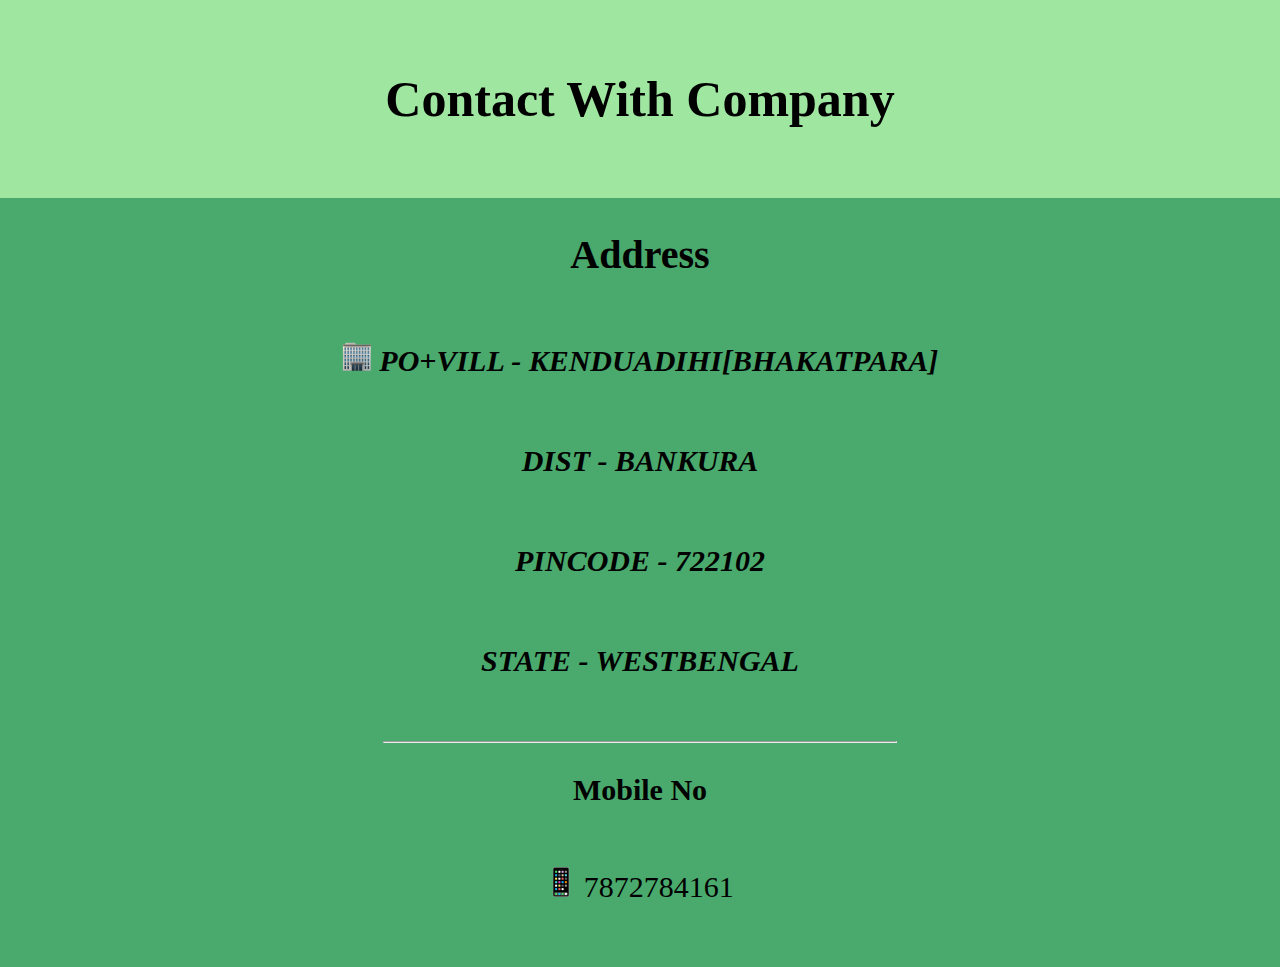
<file: contact.html>
<!DOCTYPE html>
<html lang="en">
<head>
    <meta charset="UTF-8">
    <meta http-equiv="X-UA-Compatible" content="IE=edge">
    <meta name="viewport" content="width=device-width, initial-scale=1.0">
    <title>Contact</title>
    <link rel="stylesheet" href="index.html">
    <link rel="stylesheet" href="contact.css">
</head>
<body>
    <h1>Contact With Company</h1>
    <h2>Address</h2>
    <p><img src="office-building.png"> <b><i> PO+VILL - KENDUADIHI[BHAKATPARA]<br>DIST - BANKURA<br>PINCODE - 722102<br>STATE - WESTBENGAL</i></b></p><hr>
    <h3>Mobile No</h3>
    <p><img src="mobile-phone_1f4f1.png"> 7872784161</p>
</body>
</html>
</file>
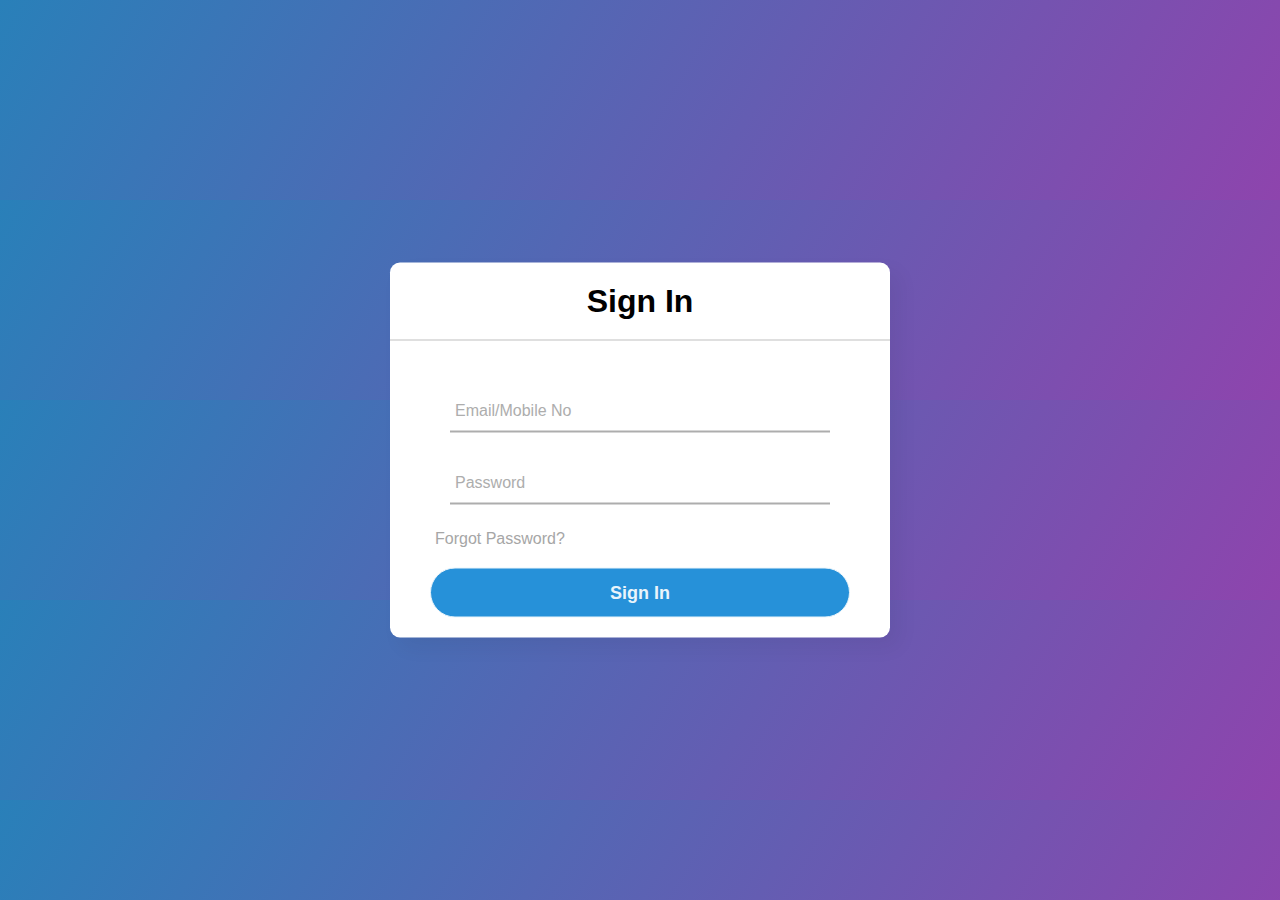
<file: signIn.html>
<!DOCTYPE html>
<html lang="en">
<head>
    <meta charset="UTF-8">
    <meta http-equiv="X-UA-Compatible" content="IE=edge">
    <meta name="viewport" content="width=device-width, initial-scale=1.0">
    <title>Sign In</title>
    <link rel="stylesheet" href="index.html">
    <link rel="stylesheet" href="signIn.css">
</head>
<body>
    <div class="center">
        <h1>Sign In</h1>
        <form method="post">
          <div class="txt_field">
            <input type="text" required>
            <span></span>
            <label>Email/Mobile No</label>
          </div>
          <div class="txt_field">
            <input type="password" required>
            <span></span>
            <label>Password</label>
          </div>
          <div class="pass">Forgot Password?</div>
          <input type="submit" value="Sign In">
          </form>
          </div>
</body>
</html>
</file>
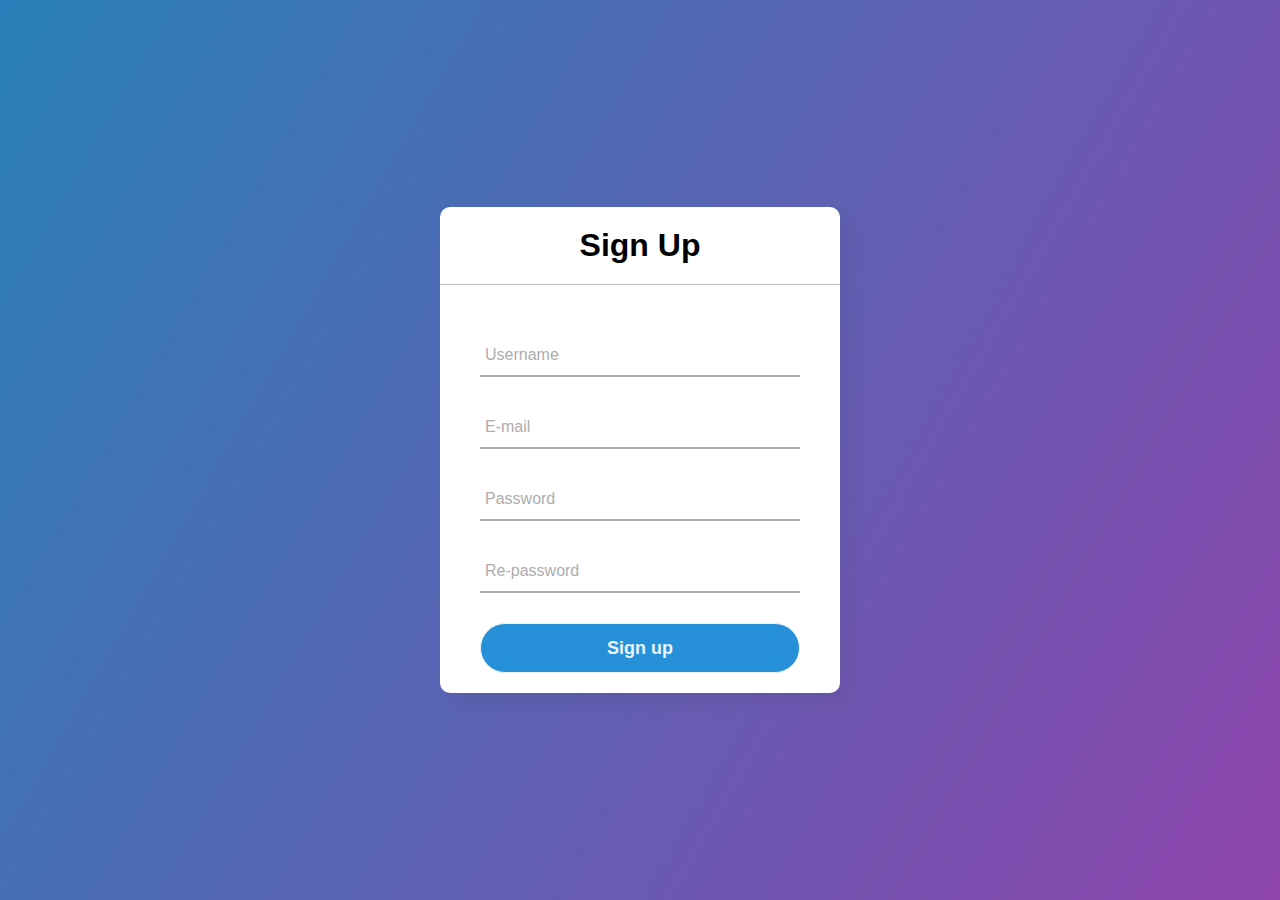
<file: signUp.html>
<!DOCTYPE html>
<html lang="en">
<head>
    <meta charset="UTF-8">
    <meta http-equiv="X-UA-Compatible" content="IE=edge">
    <meta name="viewport" content="width=device-width, initial-scale=1.0">
    <title>Sign Up</title>
    <link rel="stylesheet" href="index.html">
    <link rel="stylesheet" href="signUp.css">
</head>
<body>
    <div class="center">
        <h1>Sign Up</h1>
        <form method="post">
          <div class="txt_field">
            <input type="text" required>
            <span></span>
            <label>Username</label>
          </div>
          <div class="txt_field">
            <input type="email" required>
            <span></span>
            <label>E-mail</label>
          </div>
          <div class="txt_field">
            <input type="password" required>
            <span></span>
            <label>Password</label>
          </div>
          <div class="txt_field">
            <input type="password" required>
            <span></span>
            <label>Re-password</label>
          </div>
          <input type="submit" value="Sign up">
          </form>
          </div>
</body>
</html>
</file>
<file: contact.css>
body{
    text-align: center;
    background: #4aa96c;
    margin: 0px;
    overflow: scroll;
}
h1{
    font-size: 50px;
    background: #9fe6a0;
    margin: 0px;
    padding: 70px;
}
h2{
    font-size: 40px;
}
h3{
    font-size: 30px;
}
p{
    font-size: 30px;
    line-height: 100px;
}
img{
    width: 30px;
}
hr{
    width: 40%;
}
</file>
<file: signIn.css>
*{
  margin: 0;
  padding: 0;
  box-sizing: border-box;
  font-family: "Poppins", sans-serif;
}
body{
  margin: 0;
  padding: 0;
  background: linear-gradient(120deg,#2980b9, #8e44ad);
  height: 200px;
  overflow: hidden;
}
.center{
  position: absolute;
  top: 50%;
  left: 50%;
  transform: translate(-50%, -50%);
  width: 500px;
  background: white;
  border-radius: 10px;
  box-shadow: 10px 10px 20px rgba(0,0,0,0.05);
}
.center h1{
  text-align: center;
  padding: 20px 20px;
  border-bottom: 1px solid silver;
}
.center form{
  padding: 20px 40px;
  box-sizing: border-box;
}
form .txt_field{
  position: relative;
  border-bottom: 2px solid #adadad;
  margin: 30px 20px;
}
.txt_field input{
  width: 100%;
  padding: 0 5px;
  height: 40px;
  font-size: 16px;
  border: none;
  background: none;
  outline: none;
}
.txt_field label{
  position: absolute;
  top: 50%;
  left: 5px;
  color: #adadad;
  transform: translateY(-50%);
  font-size: 16px;
  pointer-events: none;
  transition: .5s;
}
.txt_field span::before{
  content: '';
  position: absolute;
  top: 40px;
  left: 0;
  width: 0%;
  height: 2px;
  background: #2691d9;
  transition: .5s;
}
.txt_field input:focus ~ label,
.txt_field input:valid ~ label{
  top: -5px;
  color: #2691d9;
}
.txt_field input:focus ~ span::before,
.txt_field input:valid ~ span::before{
  width: 100%;
}
.pass{
  margin: -5px 0 20px 5px;
  color: #a6a6a6;
  cursor: pointer;
}
.pass:hover{
  text-decoration: underline;
}
input[type="submit"]{
  width: 100%;
  height: 50px;
  border: 1px solid;
  background: #2691d9;
  border-radius: 25px;
  font-size: 18px;
  color: #e9f4fb;
  font-weight: 700;
  cursor: pointer;
  outline: none;
}
input[type="submit"]:hover{
  border-color: #2691d9;
  transition: .5s;
}
</file>
<file: signUp.css>
*{
    margin: 0;
    padding: 0;
    box-sizing: border-box;
    font-family: "Poppins", sans-serif;
  }
  body{
    margin: 0;
    padding: 0;
    background: linear-gradient(120deg,#2980b9, #8e44ad);
    height: 100vh;
    overflow: hidden;
  }
  .center{
    position: absolute;
    top: 50%;
    left: 50%;
    transform: translate(-50%, -50%);
    width: 400px;
    background: white;
    border-radius: 10px;
    box-shadow: 10px 10px 15px rgba(0,0,0,0.05);
  }
  .center h1{
    text-align: center;
    padding: 20px 0;
    border-bottom: 1px solid silver;
  }
  .center form{
    padding: 20px 40px;
    box-sizing: border-box;
  }
  form .txt_field{
    position: relative;
    border-bottom: 2px solid #adadad;
    margin: 30px 0;
  }
  .txt_field input{
    width: 100%;
    padding: 0 5px;
    height: 40px;
    font-size: 16px;
    border: none;
    background: none;
    outline: none;
  }
  .txt_field label{
    position: absolute;
    top: 50%;
    left: 5px;
    color: #adadad;
    transform: translateY(-50%);
    font-size: 16px;
    pointer-events: none;
    transition: .5s;
  }
  .txt_field span::before{
    content: '';
    position: absolute;
    top: 40px;
    left: 0;
    width: 0%;
    height: 2px;
    background: #2691d9;
    transition: .5s;
  }
  .txt_field input:focus ~ label,
  .txt_field input:valid ~ label{
    top: -5px;
    color: #2691d9;
  }
  .txt_field input:focus ~ span::before,
  .txt_field input:valid ~ span::before{
    width: 100%;
  }
  .pass{
    margin: -5px 0 20px 5px;
    color: #a6a6a6;
    cursor: pointer;
  }
  .pass:hover{
    text-decoration: underline;
  }
  input[type="submit"]{
    width: 100%;
    height: 50px;
    border: 1px solid;
    background: #2691d9;
    border-radius: 25px;
    font-size: 18px;
    color: #e9f4fb;
    font-weight: 700;
    cursor: pointer;
    outline: none;
  }
  input[type="submit"]:hover{
    border-color: #2691d9;
    transition: .5s;
  }
</file>
